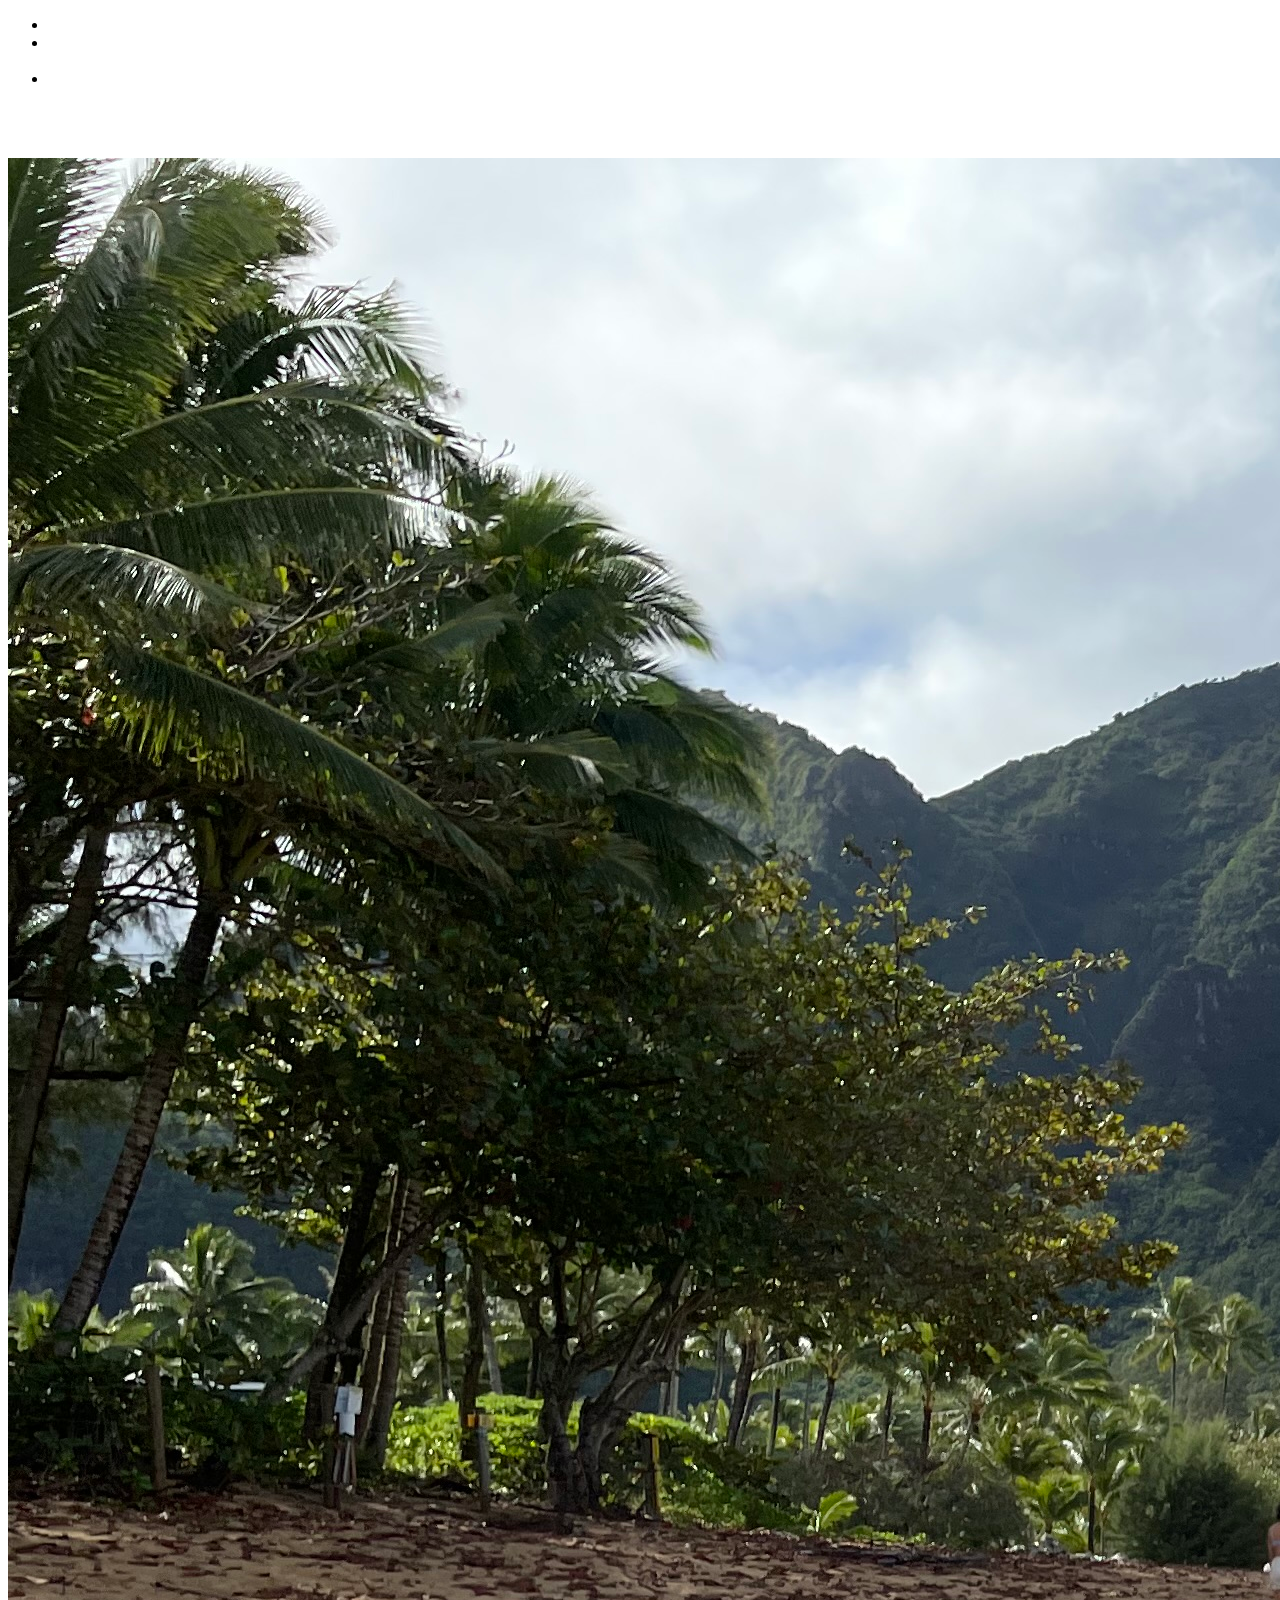
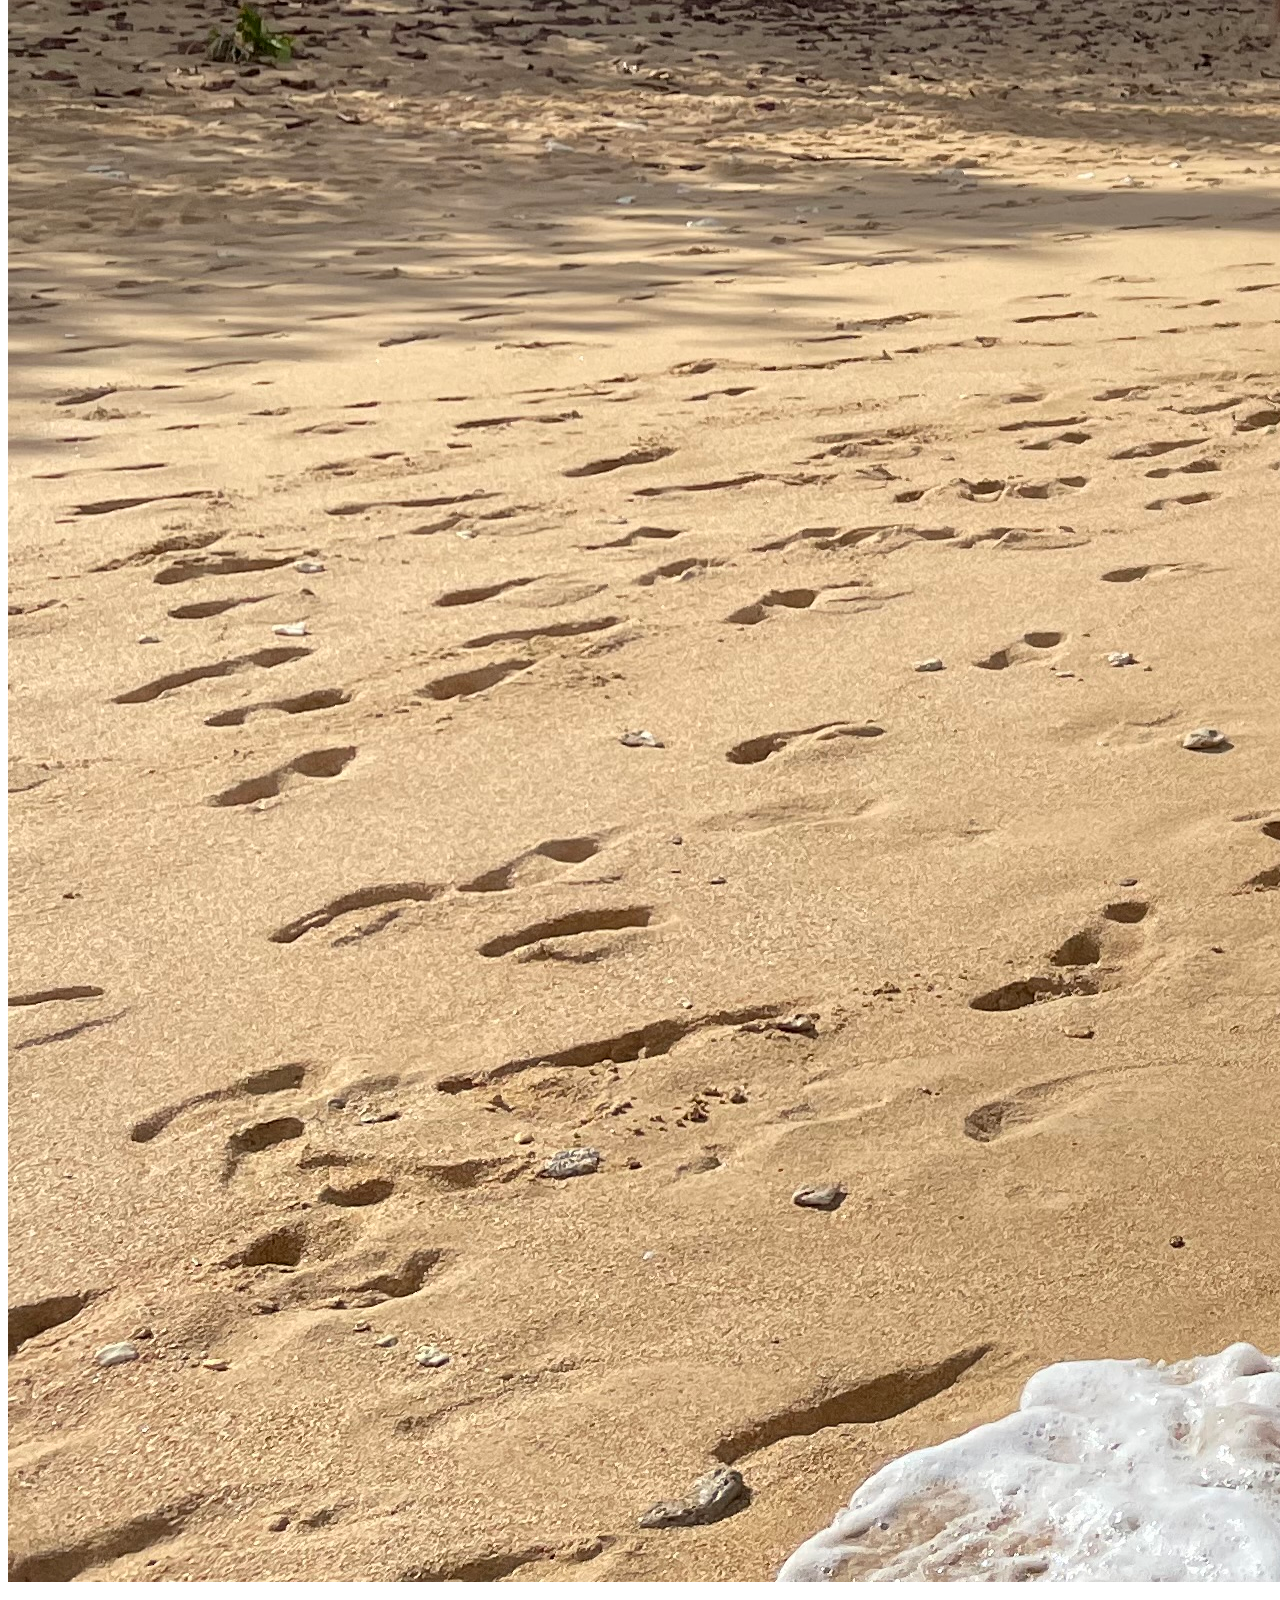
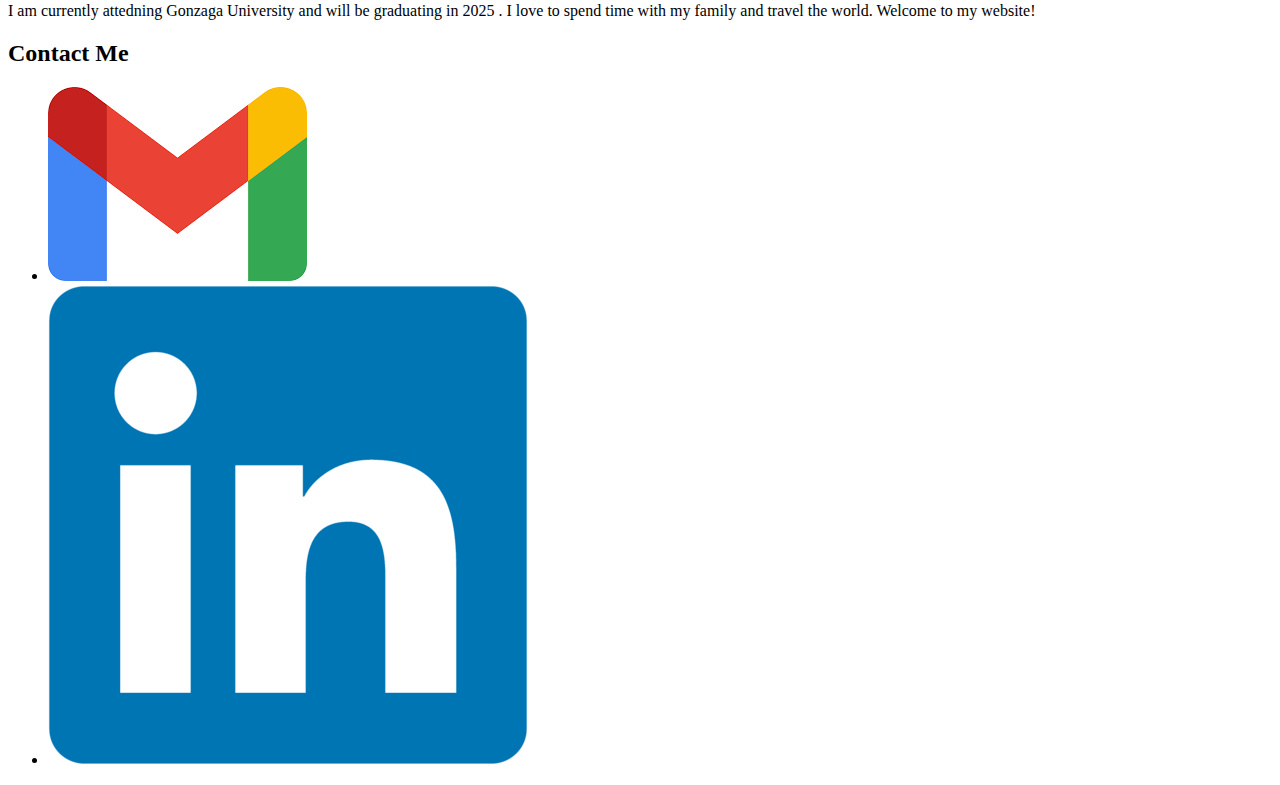
<file: index.html>
<!DOCTYPE html>
<html>
<head>
    <title>Victor Sevenants</title>
    <meta charset="utf-8">
    <link rel="stylesheet" href="styles.css">
</head>

<body>
    <nav>
        <ul class="NavBarList"> 
            <li><a href="index.html">Home</a></li>
            <li></li><a href="about.html">About Me</a></li>
            <li></li><a href="experience.html">Experience</a></li>
        </ul>
    </nav>

    <div class="centerContent">
        <h1>Victor Sevenants</h1>

        <img class="bannerImg" src="./images/fambeach.jpg">

        <p>I am currently attedning Gonzaga University and will be graduating in 2025 . I love to spend time with my family and travel the world. Welcome to my website! </p>

        <div class="contactMeContainer">
            <h2>Contact Me </h2>

            <ul class="contactMeList">
                <li>
                    <img class="icon" src="./images/gmail.png">
                    <a href="mailto:victorsevenants@gmail.com">victorsevenants@gmail.com</a>
                </li>
                <li>
                    <img class="icon" src="./images/linkedInLogo.png">
                    <a href="https://www.linkedin.com/in/victorsevenants/">LinkedIn</a>
                </li>
            </ul>
        </div>
    </div>
</body>
</html>
</file>
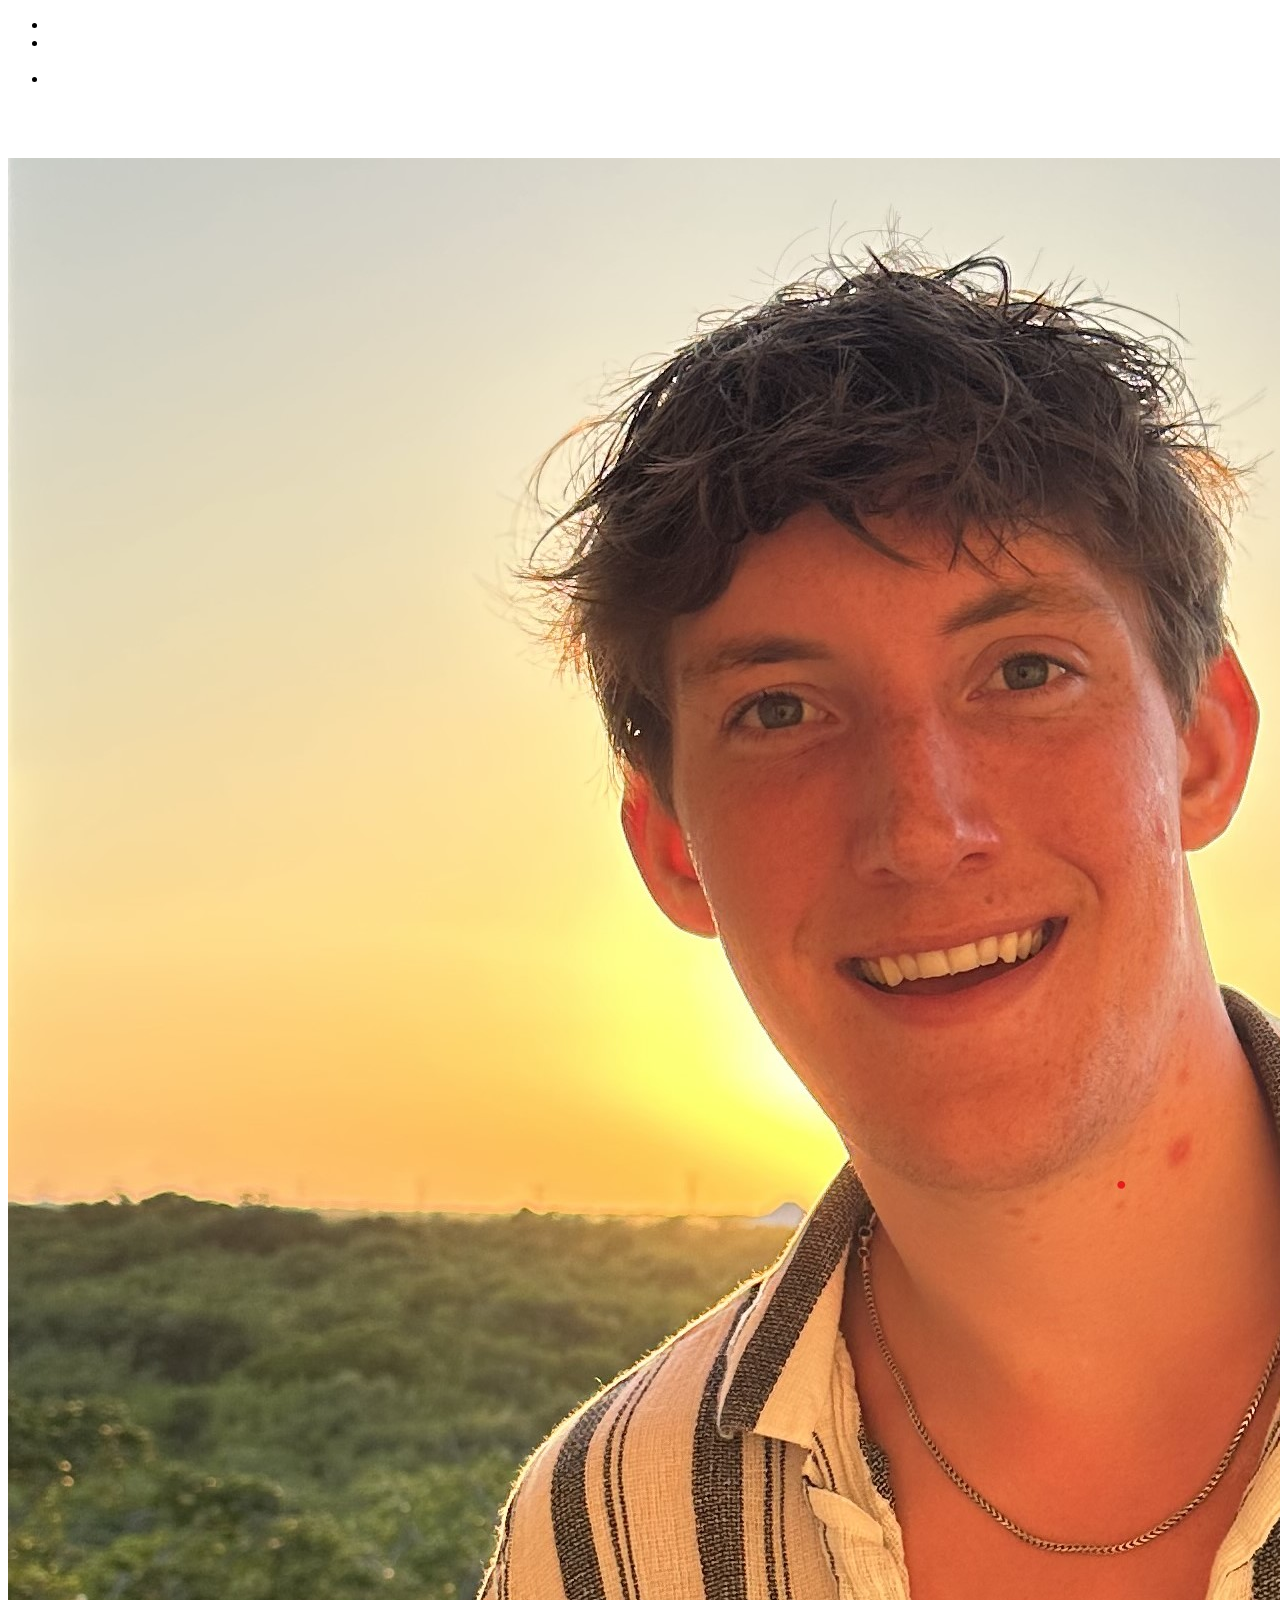
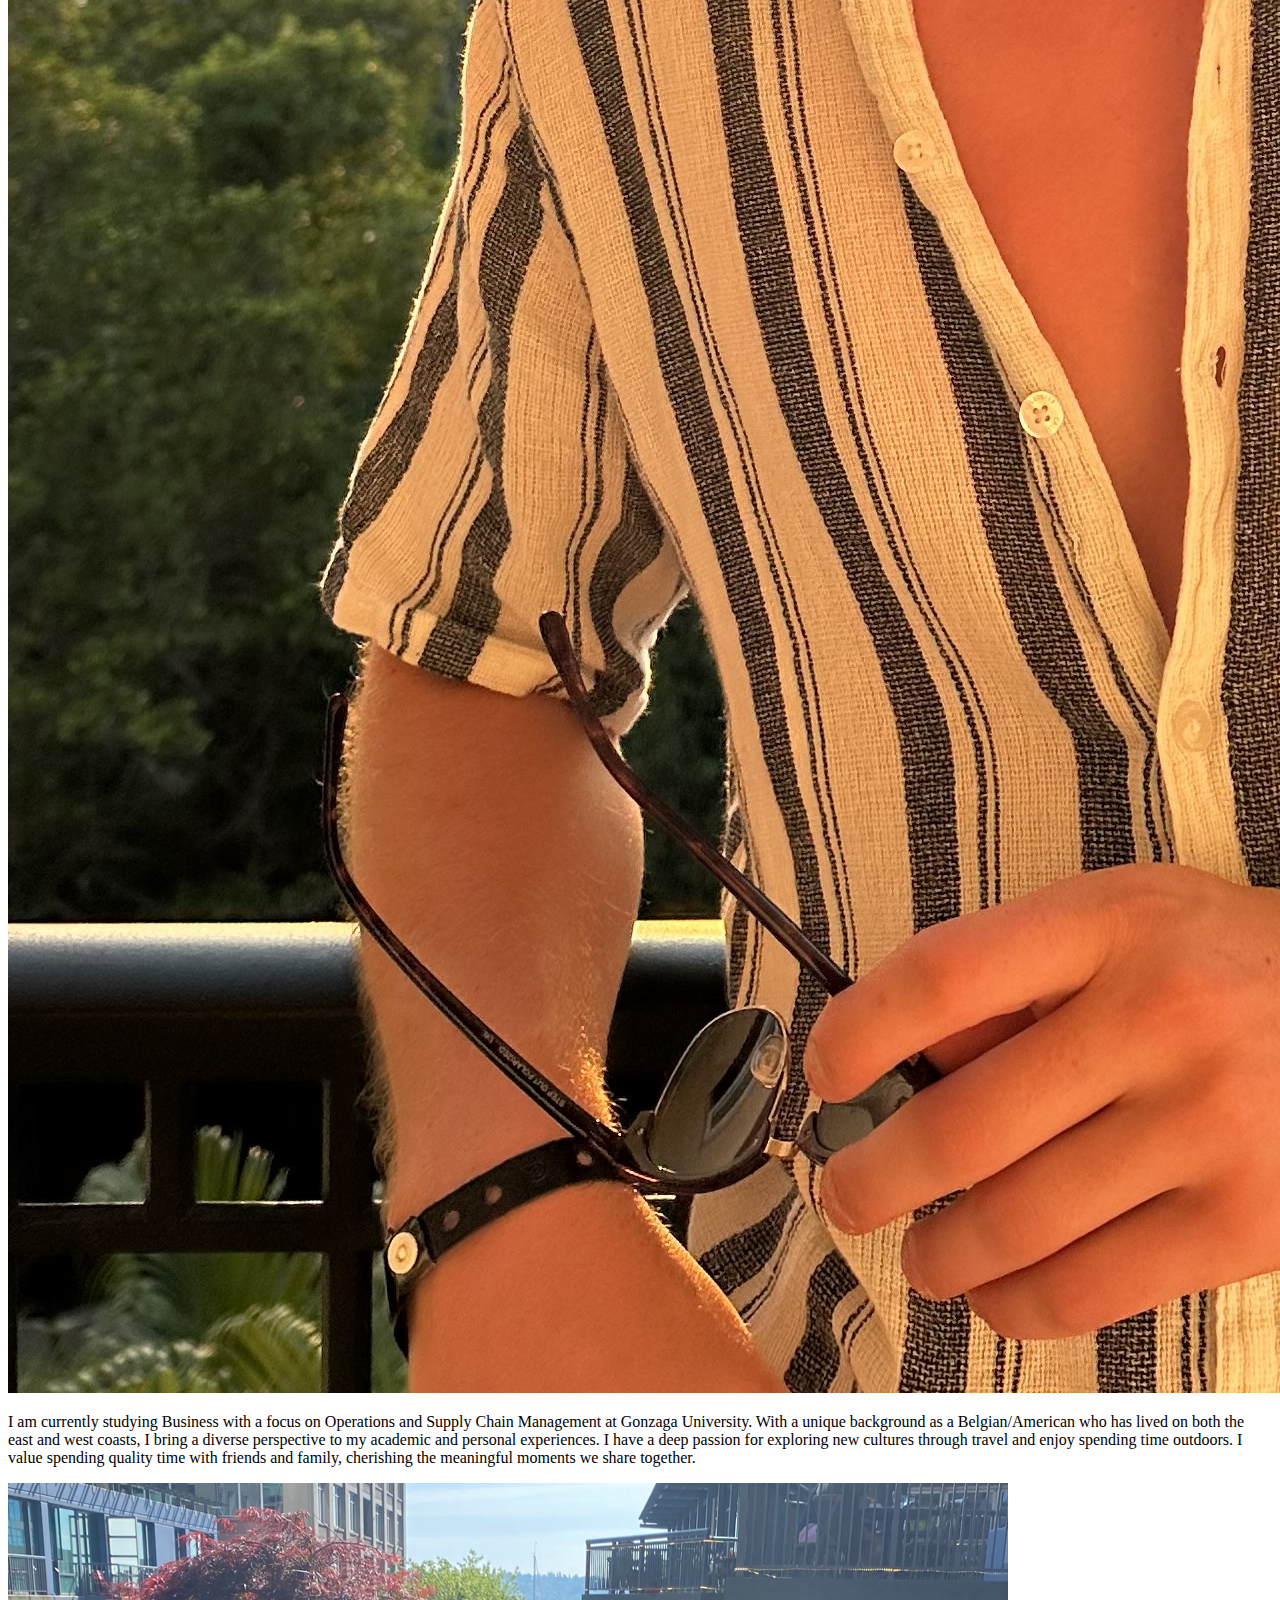
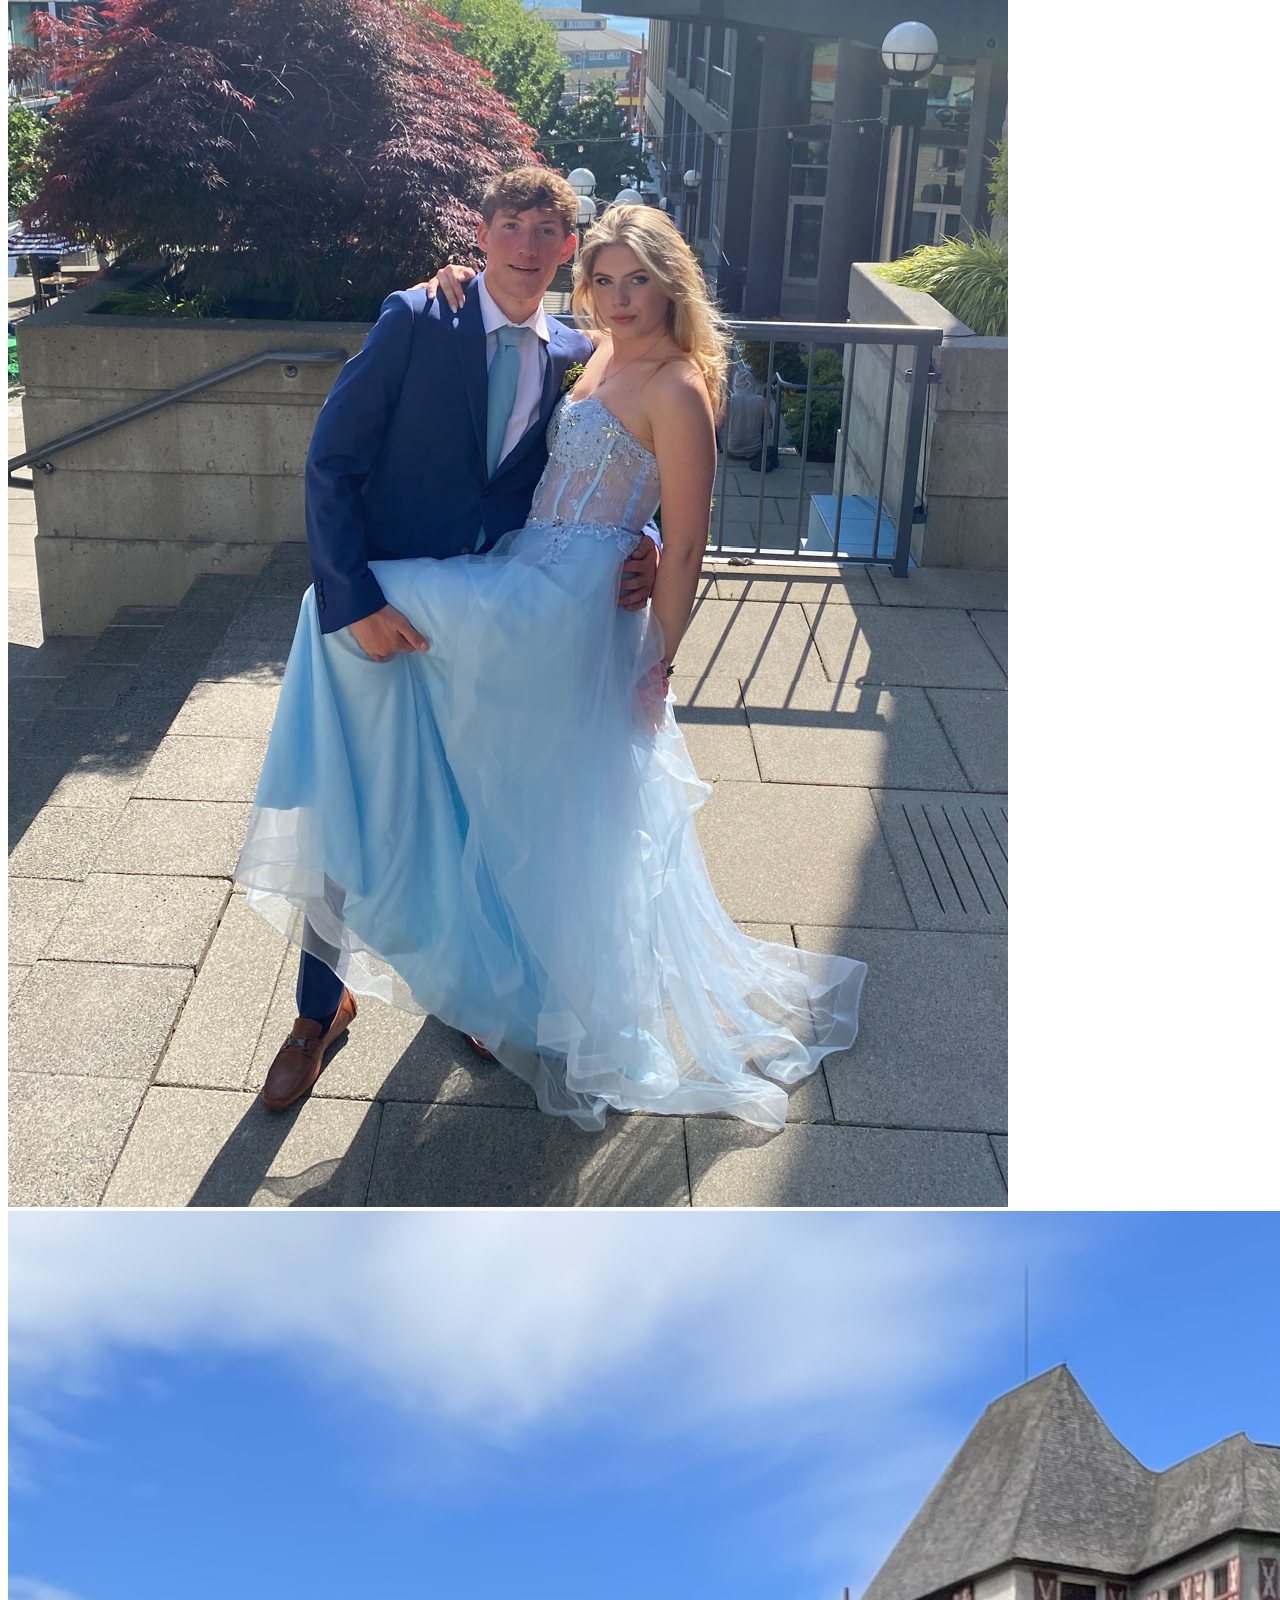
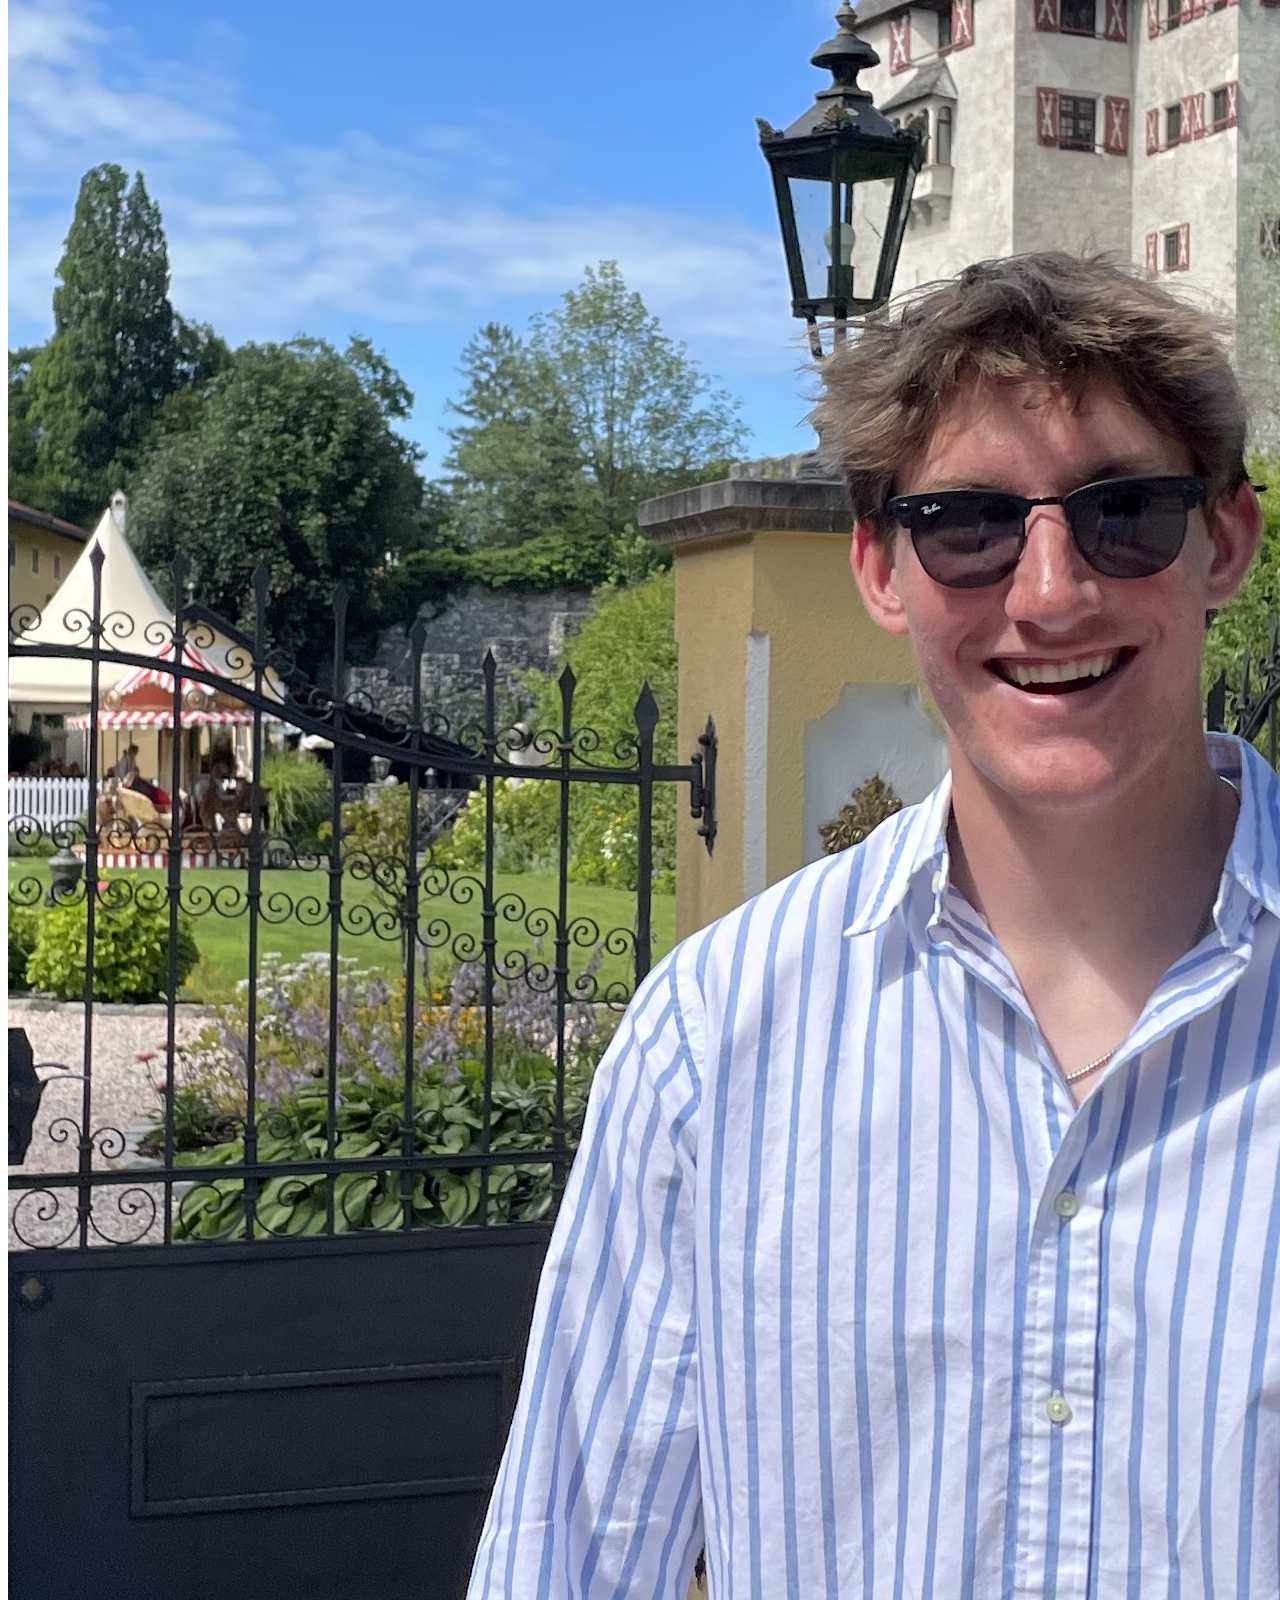
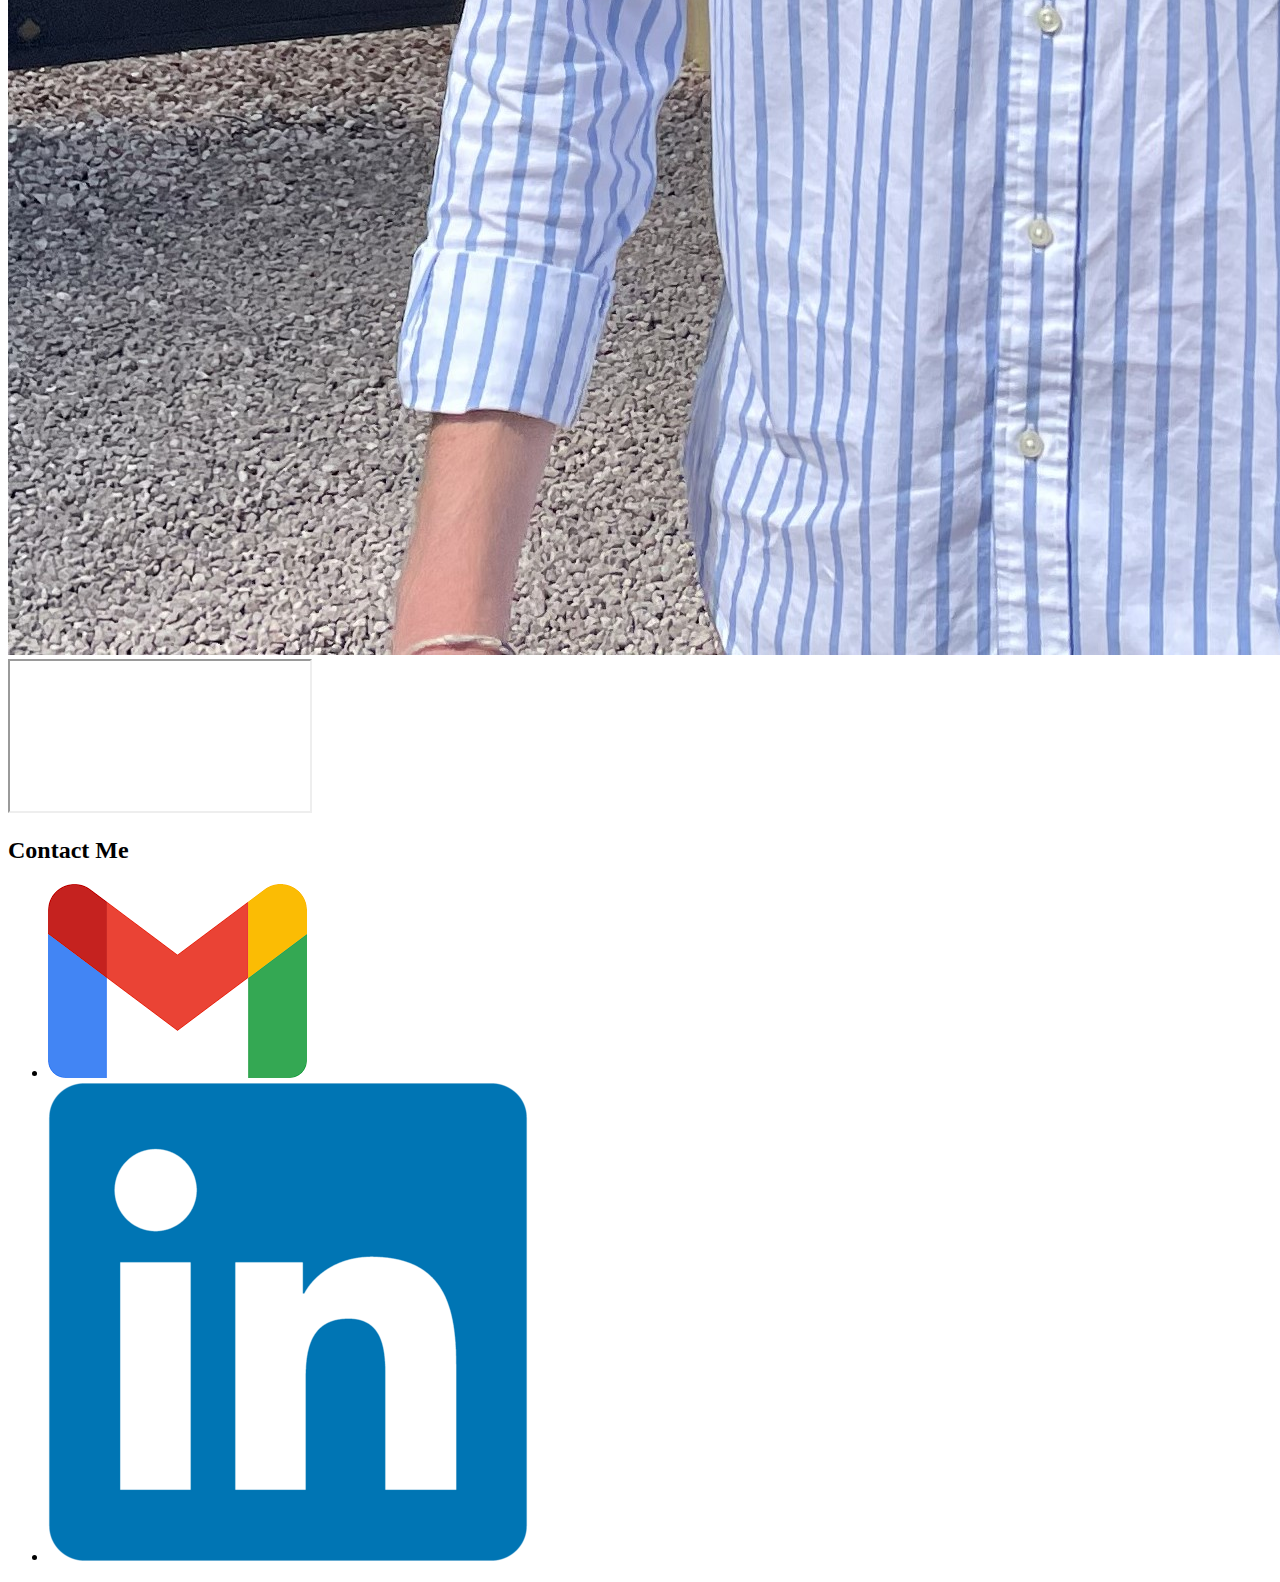
<file: about.html>
<!DOCTYPE html>
<html>
<head>
    <title>About | Victor Sevenants</title>
    <meta charset="utf-8">
    <link rel="stylesheet" href="styles.css">
</head>

<body>
    <nav>
        <ul class="NavBarList"> 
            <li><a href="index.html">Home</a></li>
            <li></li><a href="about.html">About Me</a></li>
            <li></li><a href="experience.html">Experience</a></li>
        </ul>
    </nav>

    <div class="centerContent">
        <h1> About | Victor Sevenants</h1>

        <div class="textAndImgContainer">
            <img class="victorImg" src="./images/meAgain1.jpg">
            <div class="textAboveimg">
                <p class="textBox"> I am currently studying Business with a focus on Operations and Supply Chain Management at Gonzaga University. With a unique background as a Belgian/American who has lived on both the east and west coasts, I bring a diverse perspective to my academic and personal experiences. I have a deep passion for exploring new cultures through travel and enjoy spending time outdoors. I value spending quality time with friends and family, cherishing the meaningful moments we share together.   </p>
                <div class="horizimg">
                    <img class="addPaddingToRight" src="images/stellanme1.png" alt="">
                    <img src="images/me1.jpg" alt="">
                </div>
            </div>
        </div>

        <iframe class="youtubeEmbed" src="https://www.youtube.com/embed/xWAJkqjWuB0?autoplay=0&mute=1"></iframe>

        <div class="contactMeContainer">
            <h2>Contact Me </h2>

            <ul class="contactMeList">
                <li>
                    <img class="icon" src="./images/gmail.png">
                    <a href="mailto:victorsevenants@gmail.com">victorsevenants@gmail.com</a>
                </li>
                <li>
                    <img class="icon" src="./images/linkedInLogo.png">
                    <a href="https://www.linkedin.com/in/victorsevenants/">LinkedIn</a>
                </li>
            </ul>
        </div>
    </div>
</body>
</html>
</file>
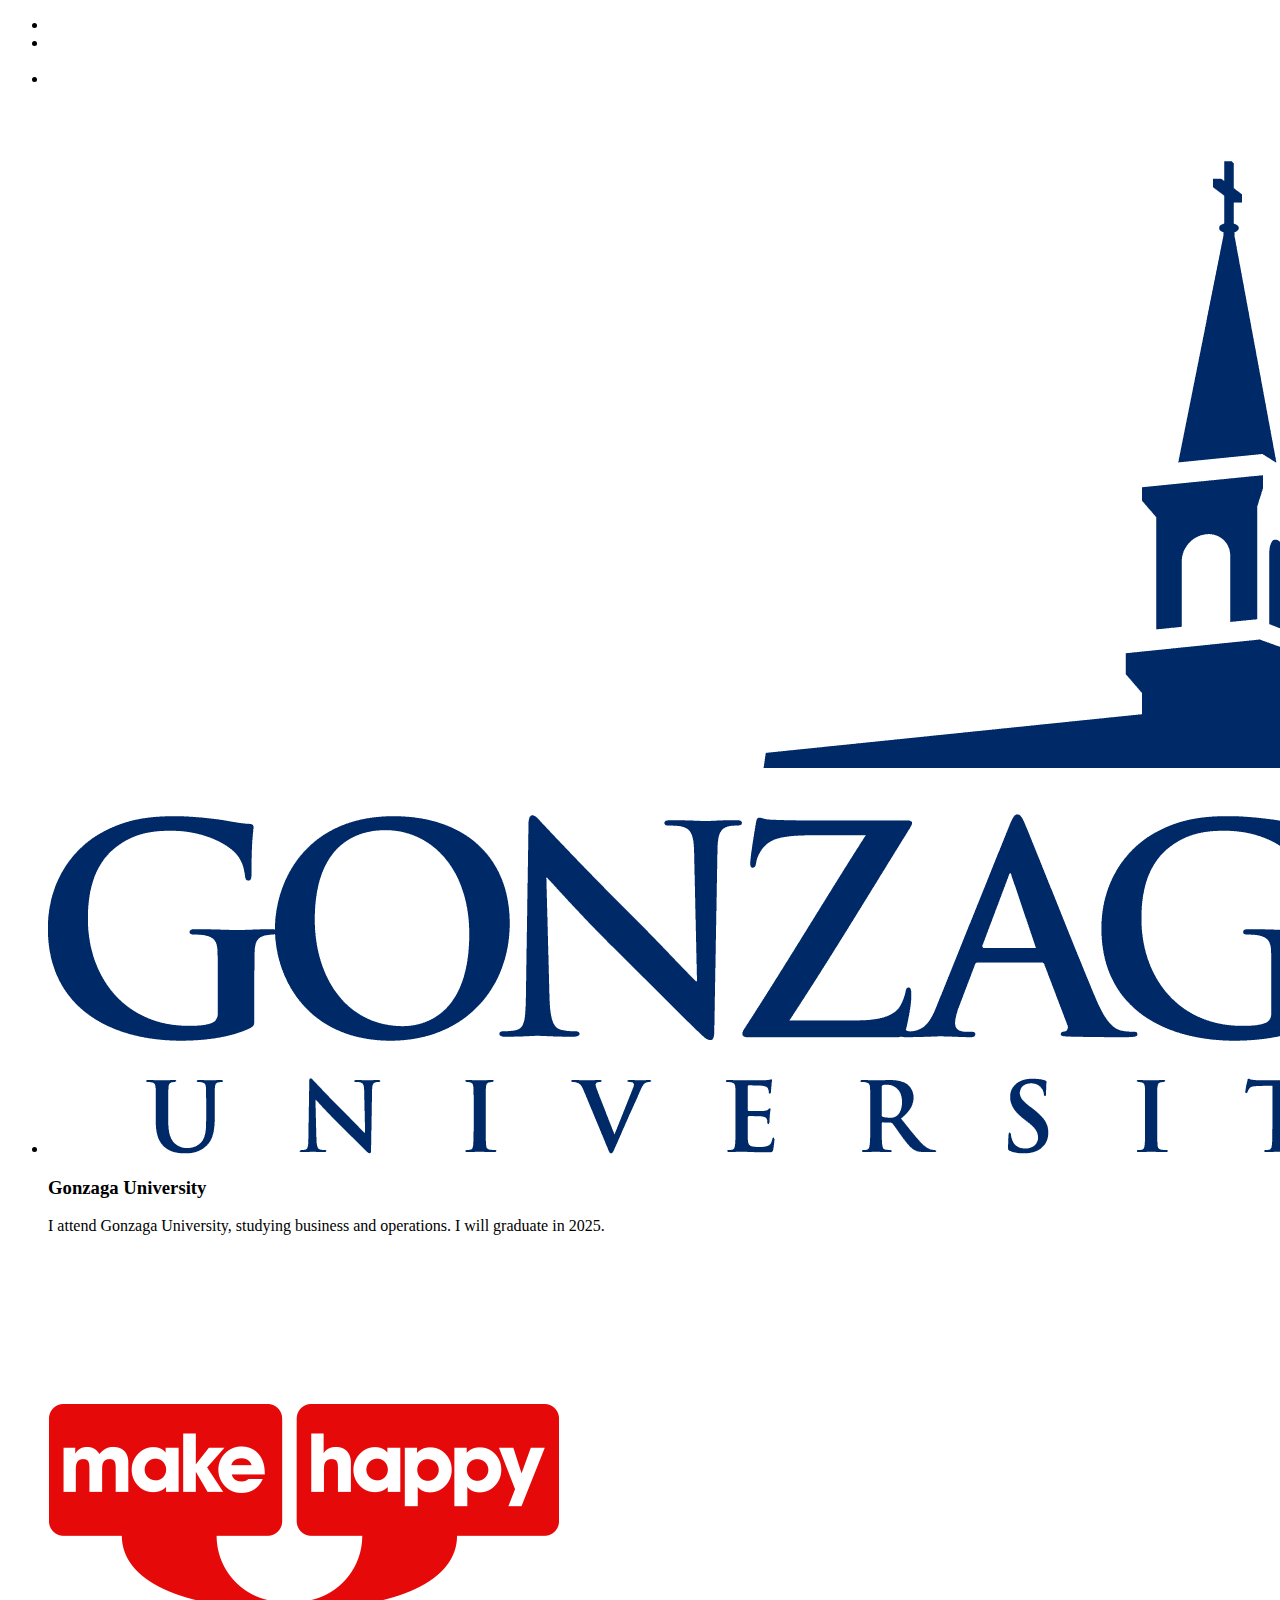
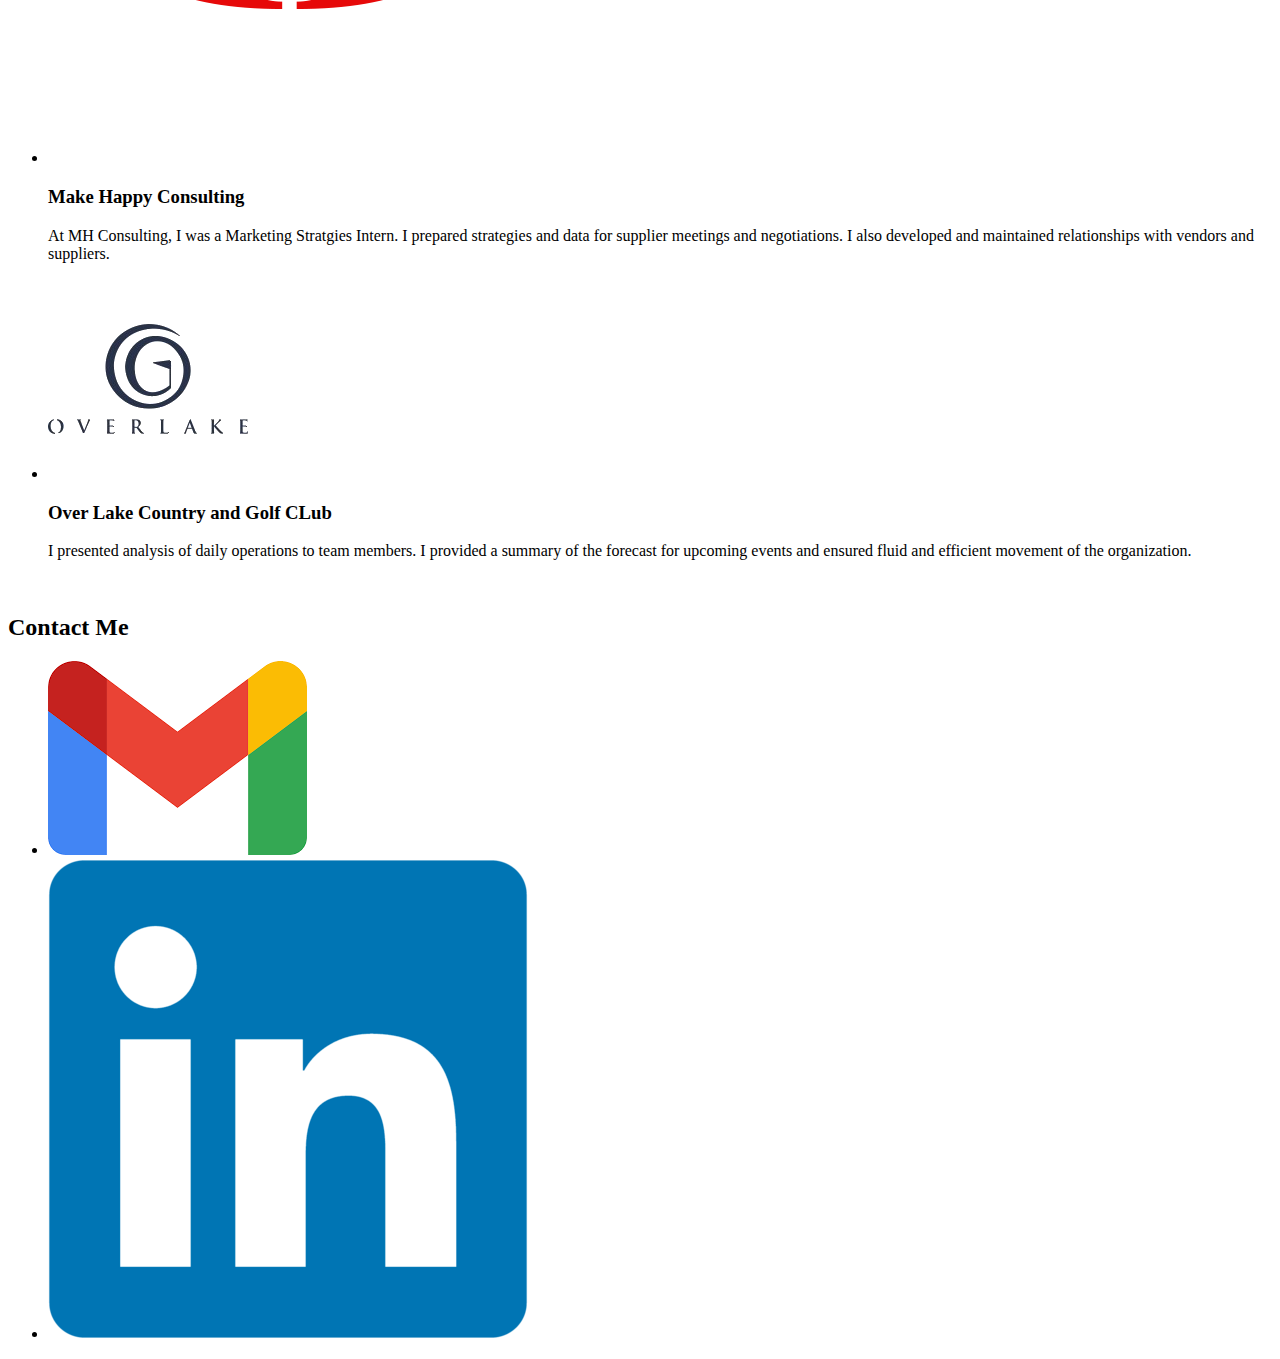
<file: experience.html>
<!DOCTYPE html>
<html>
<head>
    <title>Resume | Victor Sevenants</title>
    <meta charset="utf-8">
    <link rel="stylesheet" href="styles.css">
</head>

<body>
    <nav>
        <ul class="NavBarList"> 
            <li><a href="index.html">Home</a></li>
            <li></li><a href="about.html">About Me</a></li>
            <li></li><a href="resume.html">Experience</a></li>
        </ul>
    </nav>

    <div class="centerContent">
        <h1>Experience | Victor Sevenants</h1>

        <ul class="jobsList">
            <li>
                <img src="./images/zagimage2.png">
                <h3>Gonzaga University</h3>
                <p> I attend Gonzaga University, studying business and operations. I will graduate in 2025.</p>
            </li>
            <li>
                <img src="./images/mhimage1.png">
                <h3>Make Happy Consulting</h3>
                <p>At MH Consulting, I was a Marketing Stratgies Intern. I prepared strategies and data for supplier meetings and negotiations. I also developed and maintained relationships with vendors and suppliers.  </p>
            </li>
            <li>
                <img src="images/overlake_golf__country_club_logo1.png">
                <h3>Over Lake Country and Golf CLub</h3>
                <p>I presented analysis of daily operations to team members. I provided a summary of the forecast for upcoming events and ensured fluid and efficient movement of the organization. </p>
            </li>
        </ul>

        <div class="downloadButtonContainer">
            <a class="downlaodButton" href="./Victor_Sevenants_Resume.pdf" download>Download Resume</a>
        </div>
        
        <div class="contactMeContainer">
            <h2>Contact Me </h2>

            <ul class="contactMeList">
                <li>
                    <img class="icon" src="./images/gmail.png">
                    <a href="mailto:victorsevenants@gmail.com">victorsevenants@gmail.com</a>
                </li>
                <li>
                    <img class="icon" src="./images/linkedInLogo.png">
                    <a href="https://www.linkedin.com/in/victorsevenants/">LinkedIn</a>
                </li>
            </ul>
        </div>
    </div>
   
</body>
</html>
</file>
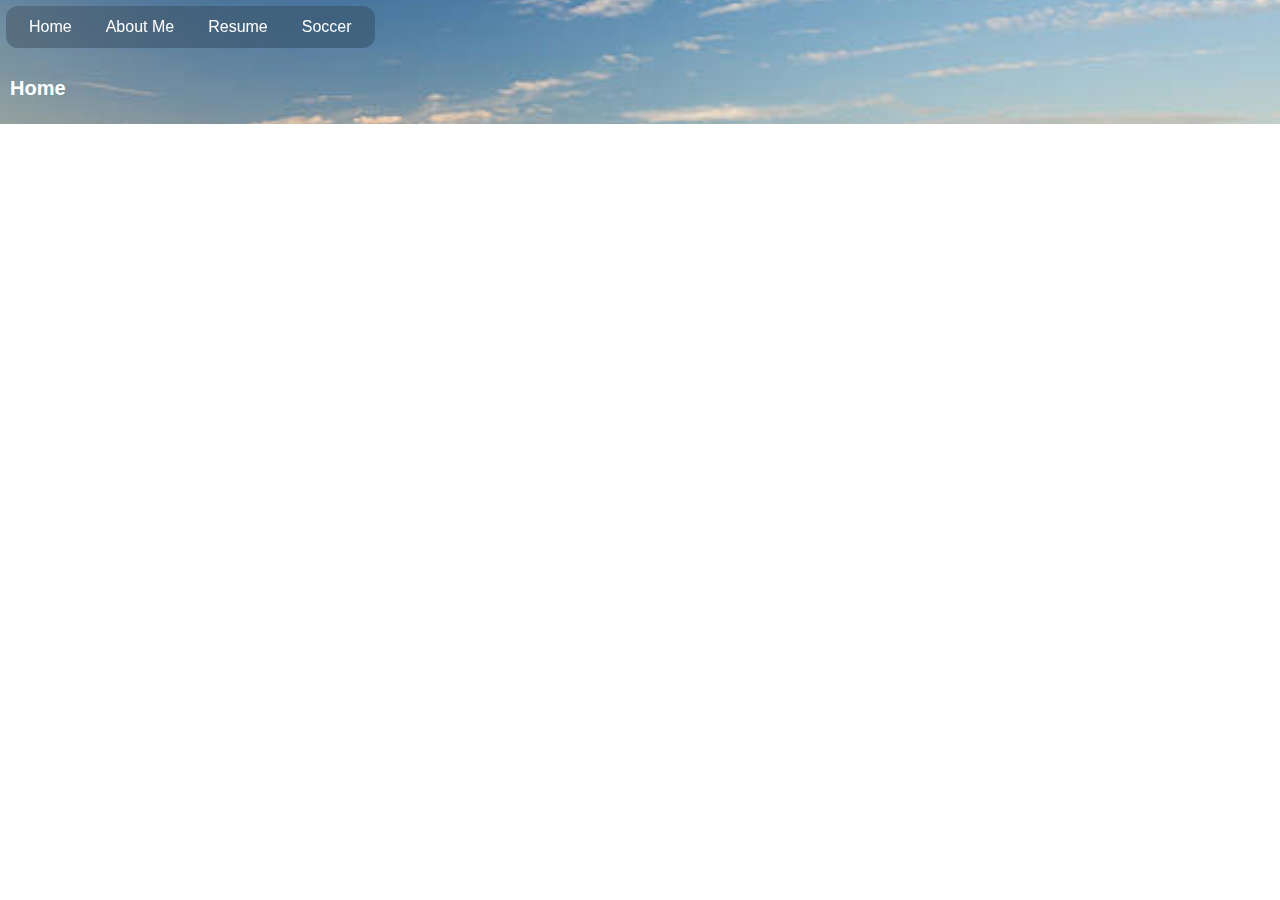
<file: home.html>
<!DOCTYPE html>
<html>
<head>
    <title>Victor Sevenants</title>
    <meta charset="utf-8">
    <link rel="stylesheet" href="styles.css">
</head>

<body>
    <div class="topContainer">
        <div class="headerImageContainer">
            <div class="backgroundBlur">
                <div class="navBar">
                    <a href="home.html">Home</a>
                    <a href="about.html">About Me</a>
                    <a href="resume.html">Resume</a>
                    <a href="soccer.html">Soccer</a>
                </div>
            </div>

            <div class="titleText">
                <h1>Home</h1>
            </div>
        </div>
    </div>
    <h1>Test</h1>
</body>
</html>
</file>
<file: styles.css>
h1 {
    font-family: sans-serif;
    font-size: 20px;
    color: white;
}

a {
    font-family: sans-serif;
    text-decoration: none;
    padding: 15px;
    color: white;
}

.titleText {
    padding: 10px;
}

.headerImageContainer {
    background-image: url("images/belgianCoast.png");
    background-position: center;
    background-size: cover;
    top: 0;
    left: 0;
    position: absolute;
    width: 100%;
}

.backgroundBlur {
    backdrop-filter: blur(20px);
    -webkit-backdrop-filter: blur(20px);
    background-color: rgba(0, 0, 0, 0.2);
    border-radius: 12px;
    padding-left: 8px;
    padding-right: 8px;
    padding-top: 12px;
    padding-bottom: 12px;
    margin: 6px;
    width: fit-content;
}
</file>
